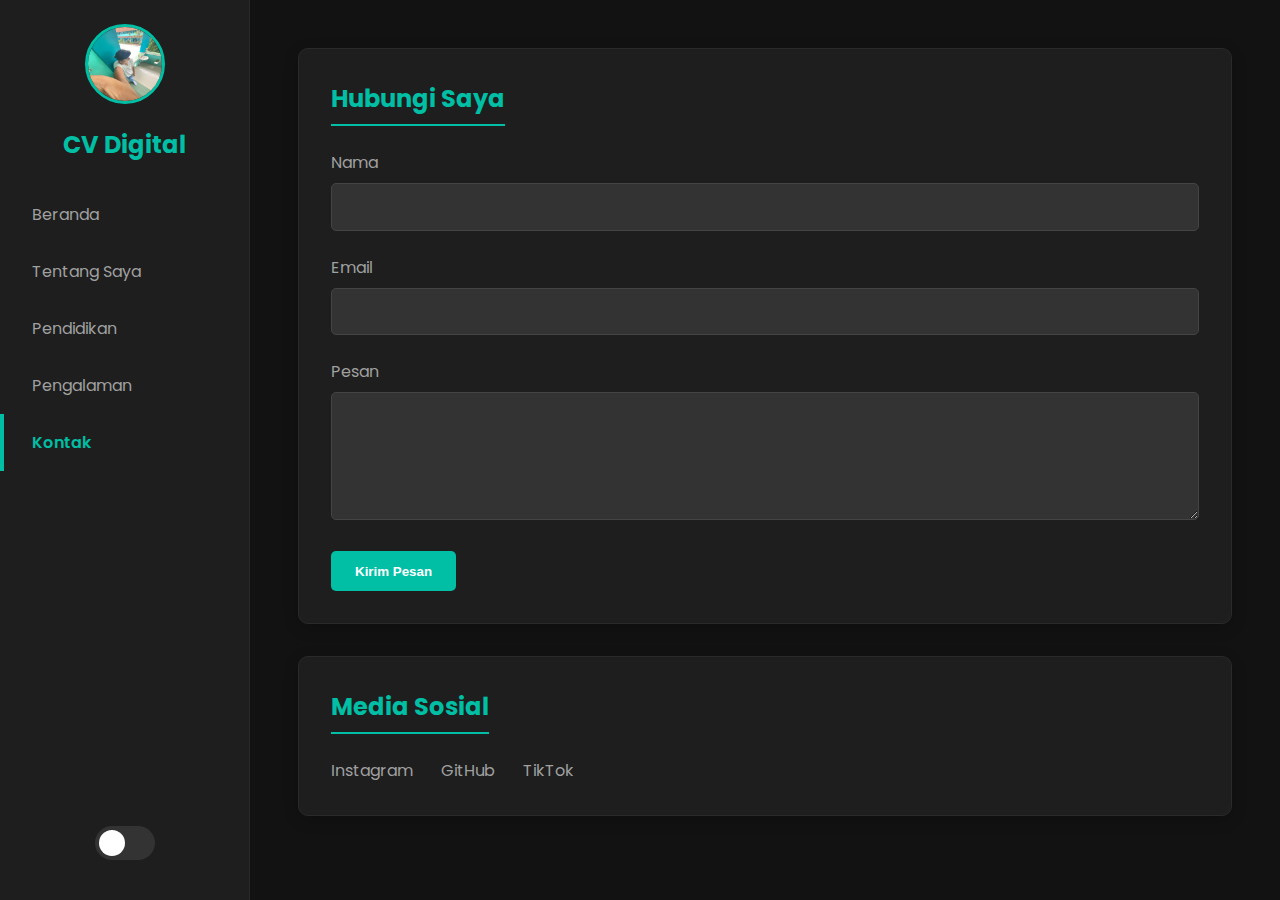
<file: kontak.html>
<!DOCTYPE html>
<html lang="id">
<head>
    <meta charset="UTF-8">
    <meta name="viewport" content="width=device-width, initial-scale=1.0">
    <title>Kontak - CV Saya</title>
    <link rel="stylesheet" href="style.css">
</head>
<body>
    <nav class="sidebar">
        <div class="sidebar-header">
         <img src="foto.jpeg" alt="Foto Profil" class="sidebar-profile-pic">       
              <h3>CV Digital</h3>
        </div>
        <ul>
            <li><a href="index.html">Beranda</a></li>
            <li><a href="tentang.html">Tentang Saya</a></li>
            <li><a href="pendidikan.html">Pendidikan</a></li>
            <li><a href="pengalaman.html">Pengalaman</a></li>
            <li><a href="kontak.html" class="active">Kontak</a></li>
        </ul>
        <div class="theme-switcher-container">
            <label class="theme-switcher">
                <input type="checkbox" id="theme-switch">
                <span class="slider"></span>
            </label>
        </div>
    </nav>
    <main class="content">
        <section class="card">
            <h2>Hubungi Saya</h2>
            <form class="contact-form">
                <div class="form-group">
                    <label for="nama">Nama</label>
                    <input type="text" id="nama" name="nama" required>
                </div>
                <div class="form-group">
                    <label for="email">Email</label>
                    <input type="email" id="email" name="email" required>
                </div>
                <div class="form-group">
                    <label for="pesan">Pesan</label>
                    <textarea id="pesan" name="pesan" rows="5" required></textarea>
                </div>
                <button type="submit" class="btn">Kirim Pesan</button>
            </form>
        </section>
        <section class="card">
            <h2>Media Sosial</h2>
            <div class="social-links">
                <a href="https://www.instagram.com/dhjak_?igsh=MnV4enAxNGtrZ3Vo" target="_blank">Instagram</a>
                <a href="https://github.com/SIBINN-CYBER/SIBINN-CYBER.github.io" target="_blank">GitHub</a>
                <a href="https://www.tiktok.com/@dhjak5?_t=ZS-8zDRoghvJfb&_r=1"  target="_blank">TikTok</a>
            </div>
        </section>
    </main>
    <script src="script.js"></script>
</body>
</html>
</file>
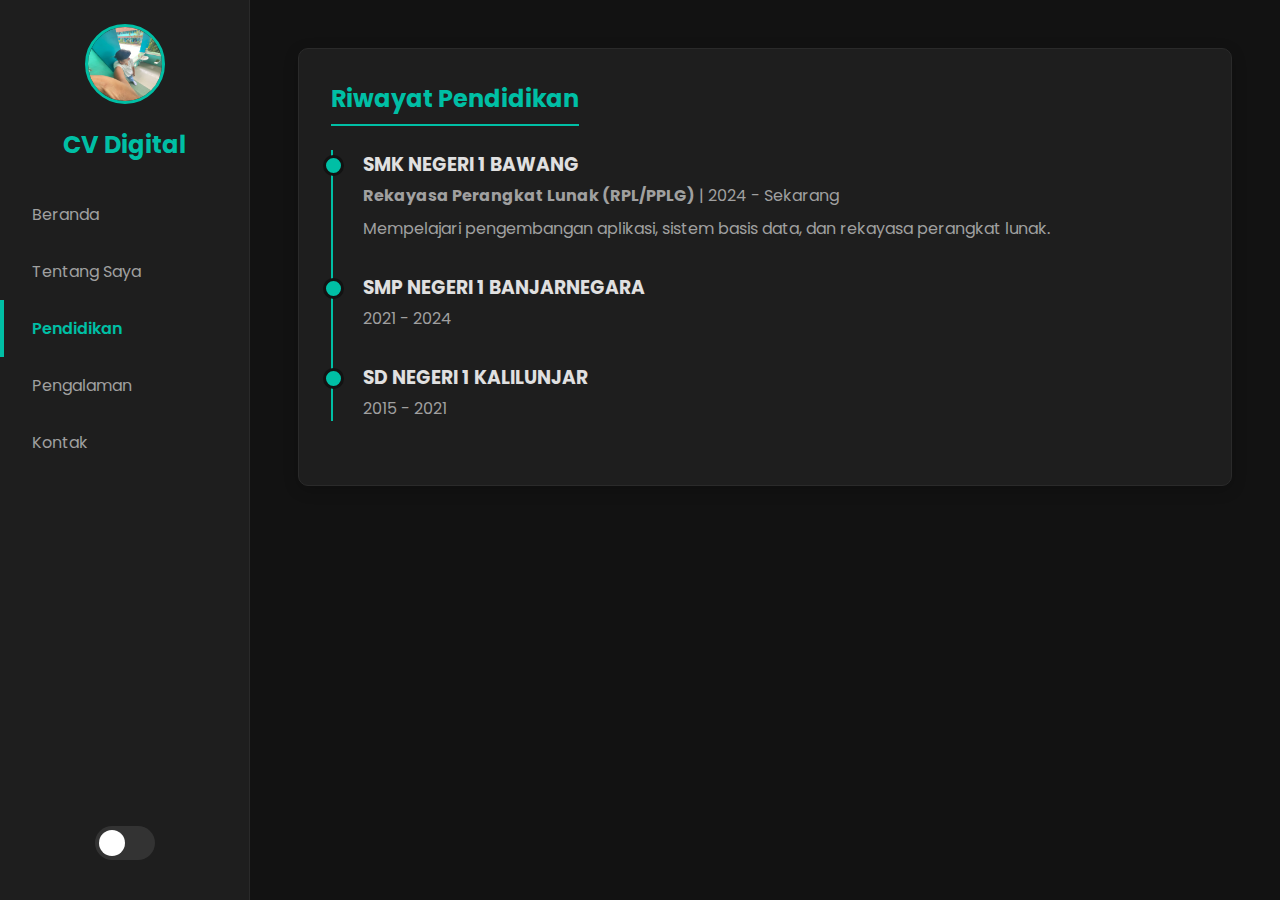
<file: pendidikan.html>
<!DOCTYPE html>
<html lang="id">
<head>
    <meta charset="UTF-8">
    <meta name="viewport" content="width=device-width, initial-scale=1.0">
    <title>Pendidikan - CV Saya</title>
    <link rel="stylesheet" href="style.css">
</head>
<body>
    <nav class="sidebar">
        <div class="sidebar-header">
        <img src="foto.jpeg" alt="Foto Profil" class="sidebar-profile-pic">
            <h3>CV Digital</h3>
        </div>
        <ul>
            <li><a href="index.html">Beranda</a></li>
            <li><a href="tentang.html">Tentang Saya</a></li>
            <li><a href="pendidikan.html" class="active">Pendidikan</a></li>
            <li><a href="pengalaman.html">Pengalaman</a></li>
            <li><a href="kontak.html">Kontak</a></li>
        </ul>
        <div class="theme-switcher-container">
            <label class="theme-switcher">
                <input type="checkbox" id="theme-switch">
                <span class="slider"></span>
            </label>
        </div>
    </nav>
    <main class="content">
        <section class="card">
            <h2>Riwayat Pendidikan</h2>
            <div class="timeline">
                <div class="timeline-item">
                    <h3>SMK NEGERI 1 BAWANG</h3>
                    <p><strong>Rekayasa Perangkat Lunak (RPL/PPLG)</strong> | 2024 - Sekarang</p>
                    <p>Mempelajari pengembangan aplikasi, sistem basis data, dan rekayasa perangkat lunak.</p>
                </div>
                <div class="timeline-item">
                    <h3>SMP NEGERI 1 BANJARNEGARA</h3>
                    <p>2021 - 2024</p>
                </div>
                <div class="timeline-item">
                    <h3>SD NEGERI 1 KALILUNJAR</h3>
                    <p>2015 - 2021</p>
                </div>
            </div>
        </section>
    </main>
    <script src="script.js"></script>
</body>
</html>
</file>
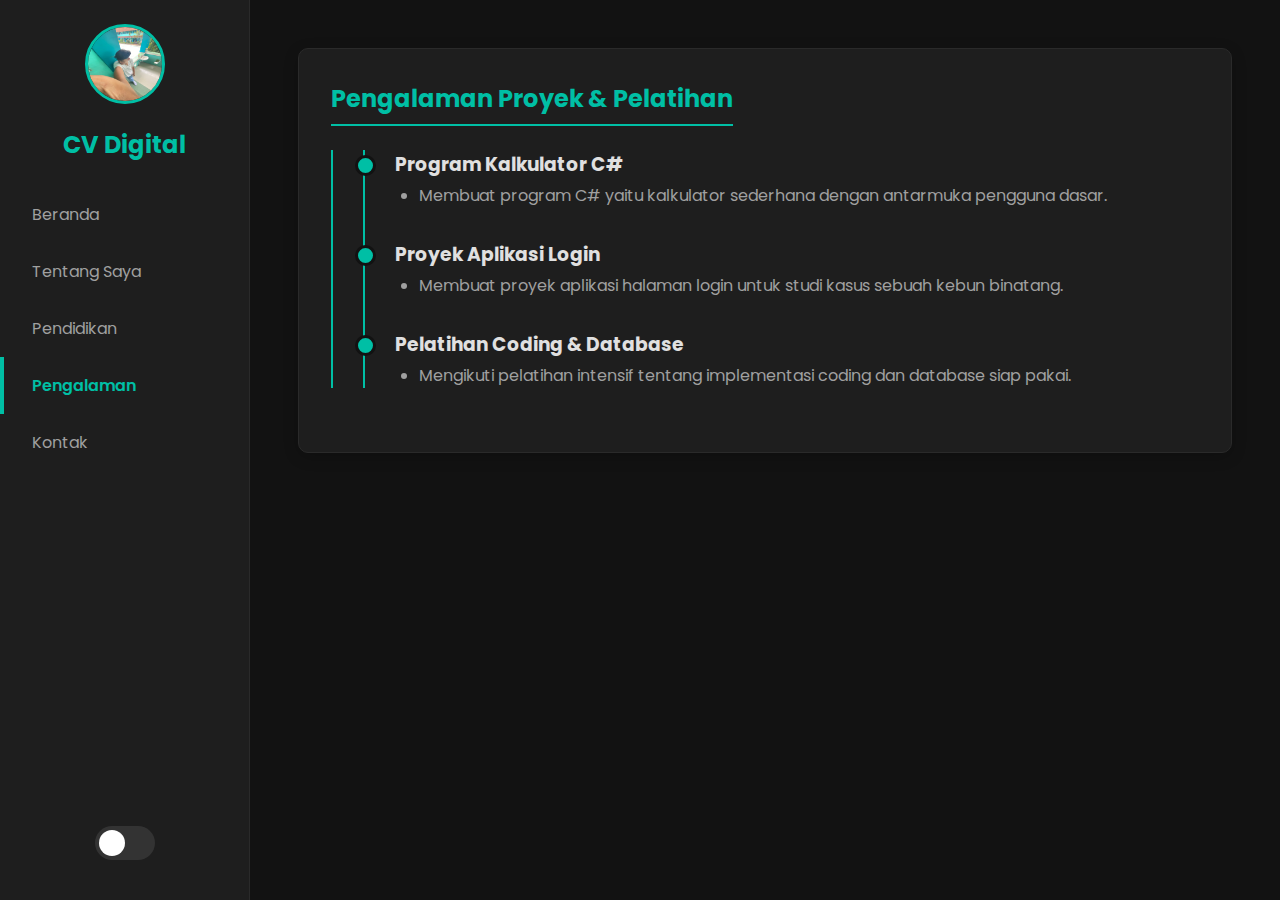
<file: pengalaman.html>
<!DOCTYPE html>
<html lang="id">
<head>
    <meta charset="UTF-8">
    <meta name="viewport" content="width=device-width, initial-scale=1.0">
    <title>Pengalaman - CV Saya</title>
    <link rel="stylesheet" href="style.css">
</head>
<body>
    <nav class="sidebar">
        <div class="sidebar-header">
         <img src="foto.jpeg" alt="Foto Profil" class="sidebar-profile-pic">
            <h3>CV Digital</h3>
        </div>
        <ul>
            <li><a href="index.html">Beranda</a></li>
            <li><a href="tentang.html">Tentang Saya</a></li>
            <li><a href="pendidikan.html">Pendidikan</a></li>
            <li><a href="pengalaman.html" class="active">Pengalaman</a></li>
            <li><a href="kontak.html">Kontak</a></li>
        </ul>
        <div class="theme-switcher-container">
            <label class="theme-switcher">
                <input type="checkbox" id="theme-switch">
                <span class="slider"></span>
            </label>
        </div>
    </nav>
    <main class="content">
        <section class="card">
            <h2>Pengalaman Proyek & Pelatihan</h2>
            <div class="timeline">
                <div class="timeline">
                <div class="timeline-item">
                    <h3>Program Kalkulator C#</h3>
                    <ul>
                        <li>Membuat program C# yaitu kalkulator sederhana dengan antarmuka pengguna dasar.</li>
                    </ul>
                </div>
                <div class="timeline-item">
                    <h3>Proyek Aplikasi Login</h3>
                    <ul>
                        <li>Membuat proyek aplikasi halaman login untuk studi kasus sebuah kebun binatang.</li>
                    </ul>
                </div>
                <div class="timeline-item">
                    <h3>Pelatihan Coding & Database</h3>
                    <ul>
                        <li>Mengikuti pelatihan intensif tentang implementasi coding dan database siap pakai.</li>
                    </ul>
                </div>
            </div>
            </div>
        </section>
    </main>
    <script src="script.js"></script>
</body>
</html>
</file>
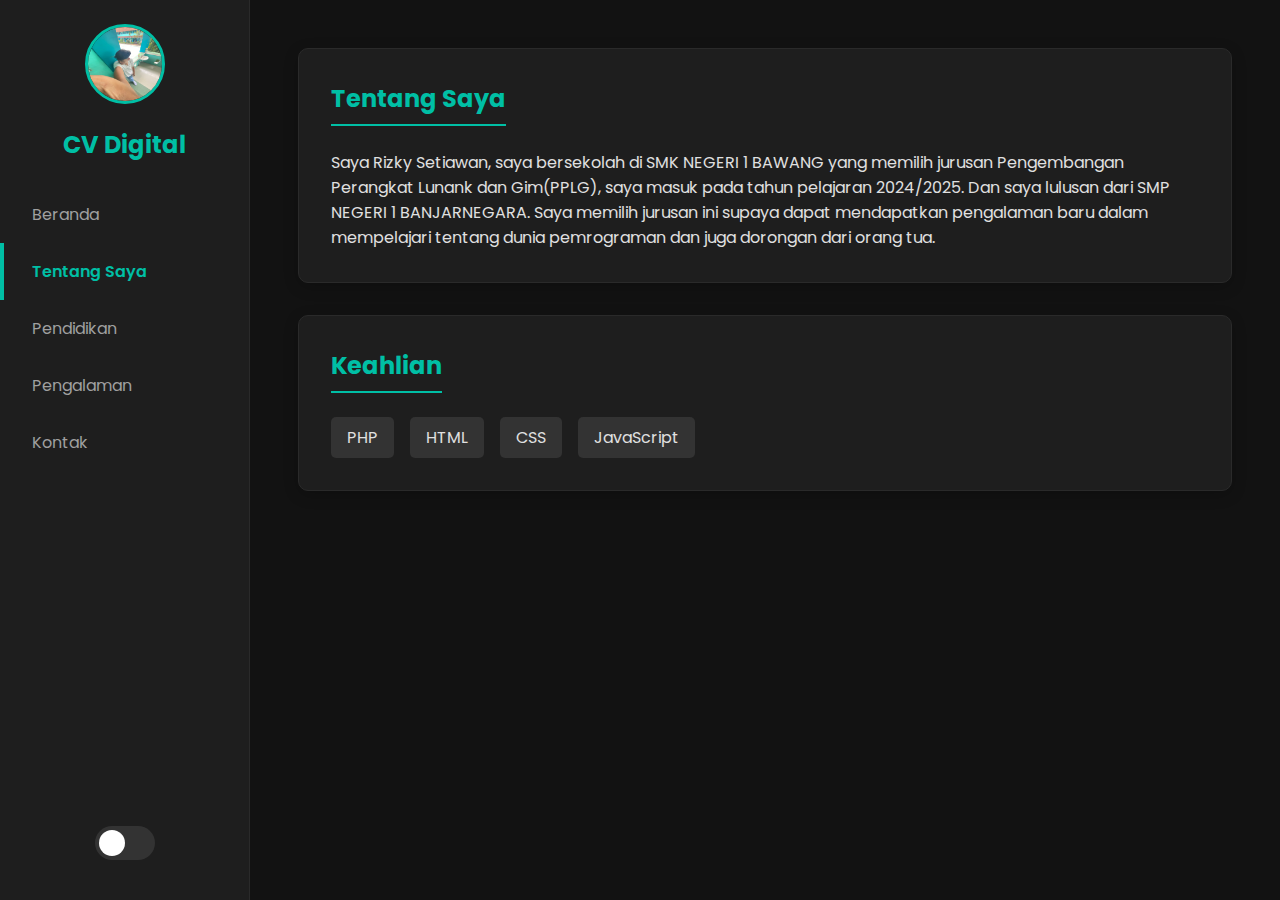
<file: tentang.html>
<!DOCTYPE html>
<html lang="id">
<head>
    <meta charset="UTF-8">
    <meta name="viewport" content="width=device-width, initial-scale=1.0">
    <title>Tentang Saya - CV Saya</title>
    <link rel="stylesheet" href="style.css">
</head>
<body>
    <nav class="sidebar">
        <div class="sidebar-header">
        <img src="foto.jpeg" alt="Foto Profil" class="sidebar-profile-pic">
            <h3>CV Digital</h3>
        </div>
        <ul>
            <li><a href="index.html">Beranda</a></li>
            <li><a href="tentang.html" class="active">Tentang Saya</a></li>
            <li><a href="pendidikan.html">Pendidikan</a></li>
            <li><a href="pengalaman.html">Pengalaman</a></li>
            <li><a href="kontak.html">Kontak</a></li>
        </ul>
        <div class="theme-switcher-container">
            <label class="theme-switcher">
                <input type="checkbox" id="theme-switch">
                <span class="slider"></span>
            </label>
        </div>
    </nav>
    <main class="content">
        <section class="card">
            <h2>Tentang Saya</h2>
            <p>
                Saya Rizky Setiawan, saya bersekolah di SMK NEGERI 1 BAWANG yang memilih jurusan Pengembangan Perangkat Lunank dan Gim(PPLG), saya masuk pada tahun pelajaran 2024/2025. Dan saya lulusan dari SMP NEGERI 1 BANJARNEGARA. Saya memilih jurusan ini supaya dapat mendapatkan pengalaman baru dalam mempelajari tentang dunia pemrograman dan juga dorongan dari orang tua.
        </section>
        <section class="card">
            <h2>Keahlian</h2>
            <ul class="skills">
                <li>PHP</li>
                <li>HTML</li>
                <li>CSS</li>
                <li>JavaScript</li>
            </ul>
        </section>
    </main>
    <script src="script.js"></script>
</body>
</html>
</file>
<file: style.css>
@import url('https://fonts.googleapis.com/css2?family=Poppins:wght@300;400;600;700&display=swap');

:root {
    --primary-color: #00bfa5; /* Teal accent */
    
    /* Dark Mode (Default) */
    --background-color-dark: #121212;
    --surface-color-dark: #1e1e1e;
    --text-color-dark: #e0e0e0;
    --text-secondary-color-dark: #a0a0a0;

    /* Light Mode */
    --background-color-light: #f4f4f9;
    --surface-color-light: #ffffff;
    --text-color-light: #1c1c1e;
    --text-secondary-color-light: #555555;

    --sidebar-width: 250px;
}

* {
    margin: 0;
    padding: 0;
    box-sizing: border-box;
}

body {
    font-family: 'Poppins', sans-serif;
    background-color: var(--background-color-dark);
    color: var(--text-color-dark);
    display: flex;
    transition: background-color 0.3s, color 0.3s;
}

body.light-mode {
    background-color: var(--background-color-light);
    color: var(--text-color-light);
}

.sidebar {
    width: var(--sidebar-width);
    height: 100vh;
    background-color: var(--surface-color-dark);
    position: fixed;
    top: 0;
    left: 0;
    padding: 1.5rem 0;
    border-right: 1px solid #2a2a2a;
    display: flex;
    flex-direction: column;
    align-items: center;
    transition: background-color 0.3s, border-color 0.3s;
}

body.light-mode .sidebar {
    background-color: var(--surface-color-light);
    border-right: 1px solid #e0e0e0;
}

.sidebar-header {
    margin-bottom: 1.5rem;
    text-align: center;
}

.sidebar-profile-pic {
    width: 80px;
    height: 80px;
    border-radius: 50%;
    border: 3px solid var(--primary-color);
    margin-bottom: 1rem;
}

.home-page .sidebar-profile-pic {
    display: none; /* Hide on homepage */
}

.sidebar-header h3 {
    color: var(--primary-color);
    font-weight: 700;
    font-size: 1.5rem;
}

.sidebar ul {
    list-style: none;
    width: 100%;
    flex-grow: 1;
}

.sidebar ul li a {
    display: block;
    color: var(--text-secondary-color-dark);
    text-decoration: none;
    padding: 1rem 2rem;
    transition: all 0.3s ease;
    font-weight: 400;
}

body.light-mode .sidebar ul li a {
    color: var(--text-secondary-color-light);
}

.sidebar ul li a:hover {
    background-color: rgba(0, 191, 165, 0.1);
    color: var(--primary-color);
    border-left: 4px solid var(--primary-color);
    padding-left: calc(2rem - 4px);
}

.sidebar ul li a.active {
    color: var(--primary-color);
    font-weight: 600;
    border-left: 4px solid var(--primary-color);
    padding-left: calc(2rem - 4px);
}

.theme-switcher-container {
    padding: 1rem 2rem;
    text-align: center;
}

.theme-switcher {
    position: relative;
    display: inline-block;
    width: 60px;
    height: 34px;
}

.theme-switcher input { 
    opacity: 0;
    width: 0;
    height: 0;
}

.slider {
    position: absolute;
    cursor: pointer;
    top: 0;
    left: 0;
    right: 0;
    bottom: 0;
    background-color: #333;
    transition: .4s;
    border-radius: 34px;
}

.slider:before {
    position: absolute;
    content: "";
    height: 26px;
    width: 26px;
    left: 4px;
    bottom: 4px;
    background-color: white;
    transition: .4s;
    border-radius: 50%;
}

input:checked + .slider {
    background-color: var(--primary-color);
}

input:checked + .slider:before {
    transform: translateX(26px);
}

.content {
    margin-left: var(--sidebar-width);
    padding: 3rem;
    width: calc(100% - var(--sidebar-width));
    animation: fadeIn 0.8s ease-in-out;
}

@keyframes fadeIn {
    from { opacity: 0; transform: translateY(20px); }
    to { opacity: 1; transform: translateY(0); }
}

.hero {
    text-align: center;
    height: 80vh;
    display: flex;
    flex-direction: column;
    justify-content: center;
    align-items: center;
}

.hero h1 {
    font-size: 3.5rem;
    margin-bottom: 1rem;
    font-weight: 700;
}

.hero p {
    font-size: 1.5rem;
    color: var(--text-secondary-color-dark);
}

body.light-mode .hero p {
    color: var(--text-secondary-color-light);
}

.profile-pic-container {
    margin-bottom: 1.5rem;
}

.profile-pic {
    width: 150px;
    height: 150px;
    border-radius: 50%;
    border: 4px solid var(--primary-color);
    background-color: var(--surface-color-dark);
    box-shadow: 0 4px 15px rgba(0, 0, 0, 0.3);
}

body.light-mode .profile-pic {
    background-color: var(--surface-color-light);
}

#typing-effect {
    color: var(--primary-color);
    font-weight: 600;
}

.card {
    background-color: var(--surface-color-dark);
    padding: 2rem;
    border-radius: 10px;
    margin-bottom: 2rem;
    border: 1px solid #2a2a2a;
    box-shadow: 0 4px 15px rgba(0, 0, 0, 0.2);
    transition: background-color 0.3s, border-color 0.3s;
}

body.light-mode .card {
    background-color: var(--surface-color-light);
    border: 1px solid #e0e0e0;
    box-shadow: 0 4px 15px rgba(0, 0, 0, 0.05);
}

.card h2 {
    color: var(--primary-color);
    margin-bottom: 1.5rem;
    border-bottom: 2px solid var(--primary-color);
    padding-bottom: 0.5rem;
    display: inline-block;
}

.skills {
    list-style: none;
    display: flex;
    flex-wrap: wrap;
    gap: 1rem;
}

.skills li {
    background-color: #333;
    padding: 0.5rem 1rem;
    border-radius: 5px;
    font-weight: 400;
    transition: background-color 0.3s;
}

body.light-mode .skills li {
    background-color: #e9e9e9;
}

.timeline {
    position: relative;
    padding-left: 2rem;
}

.timeline::before {
    content: '';
    position: absolute;
    left: 0;
    top: 0;
    bottom: 0;
    width: 2px;
    background-color: var(--primary-color);
}

.timeline-item {
    margin-bottom: 2rem;
    position: relative;
}

.timeline-item::before {
    content: '';
    position: absolute;
    left: -2.5rem;
    top: 5px;
    width: 15px;
    height: 15px;
    border-radius: 50%;
    background-color: var(--primary-color);
    border: 3px solid var(--background-color-dark);
    transition: border-color 0.3s;
}

body.light-mode .timeline-item::before {
    border-color: var(--background-color-light);
}

.timeline-item h3 {
    color: var(--text-color-dark);
    margin-bottom: 0.25rem;
}

body.light-mode .timeline-item h3 {
    color: var(--text-color-light);
}

.timeline-item p {
    color: var(--text-secondary-color-dark);
    margin-bottom: 0.5rem;
}

body.light-mode .timeline-item p {
    color: var(--text-secondary-color-light);
}

.timeline-item ul {
    margin-left: 1.5rem;
    color: var(--text-secondary-color-dark);
}

body.light-mode .timeline-item ul {
    color: var(--text-secondary-color-light);
}

.contact-form .form-group {
    margin-bottom: 1.5rem;
}

.contact-form label {
    display: block;
    margin-bottom: 0.5rem;
    color: var(--text-secondary-color-dark);
}

body.light-mode .contact-form label {
    color: var(--text-secondary-color-light);
}

.contact-form input,
.contact-form textarea {
    width: 100%;
    padding: 0.8rem;
    background-color: #333;
    border: 1px solid #444;
    border-radius: 5px;
    color: var(--text-color-dark);
    font-family: 'Poppins', sans-serif;
    transition: background-color 0.3s, border-color 0.3s, color 0.3s;
}

body.light-mode .contact-form input,
body.light-mode .contact-form textarea {
    background-color: #e9e9e9;
    border-color: #ccc;
    color: var(--text-color-light);
}

.btn {
    background-color: var(--primary-color);
    color: #fff;
    padding: 0.8rem 1.5rem;
    border: none;
    border-radius: 5px;
    cursor: pointer;
    font-weight: 600;
    transition: background-color 0.3s;
}

.btn:hover {
    background-color: #00a78e;
}

.social-links a {
    color: var(--text-secondary-color-dark);
    text-decoration: none;
    margin-right: 1.5rem;
    transition: color 0.3s;
}

body.light-mode .social-links a {
    color: var(--text-secondary-color-light);
}

.social-links a:hover {
    color: var(--primary-color);
}
</file>
